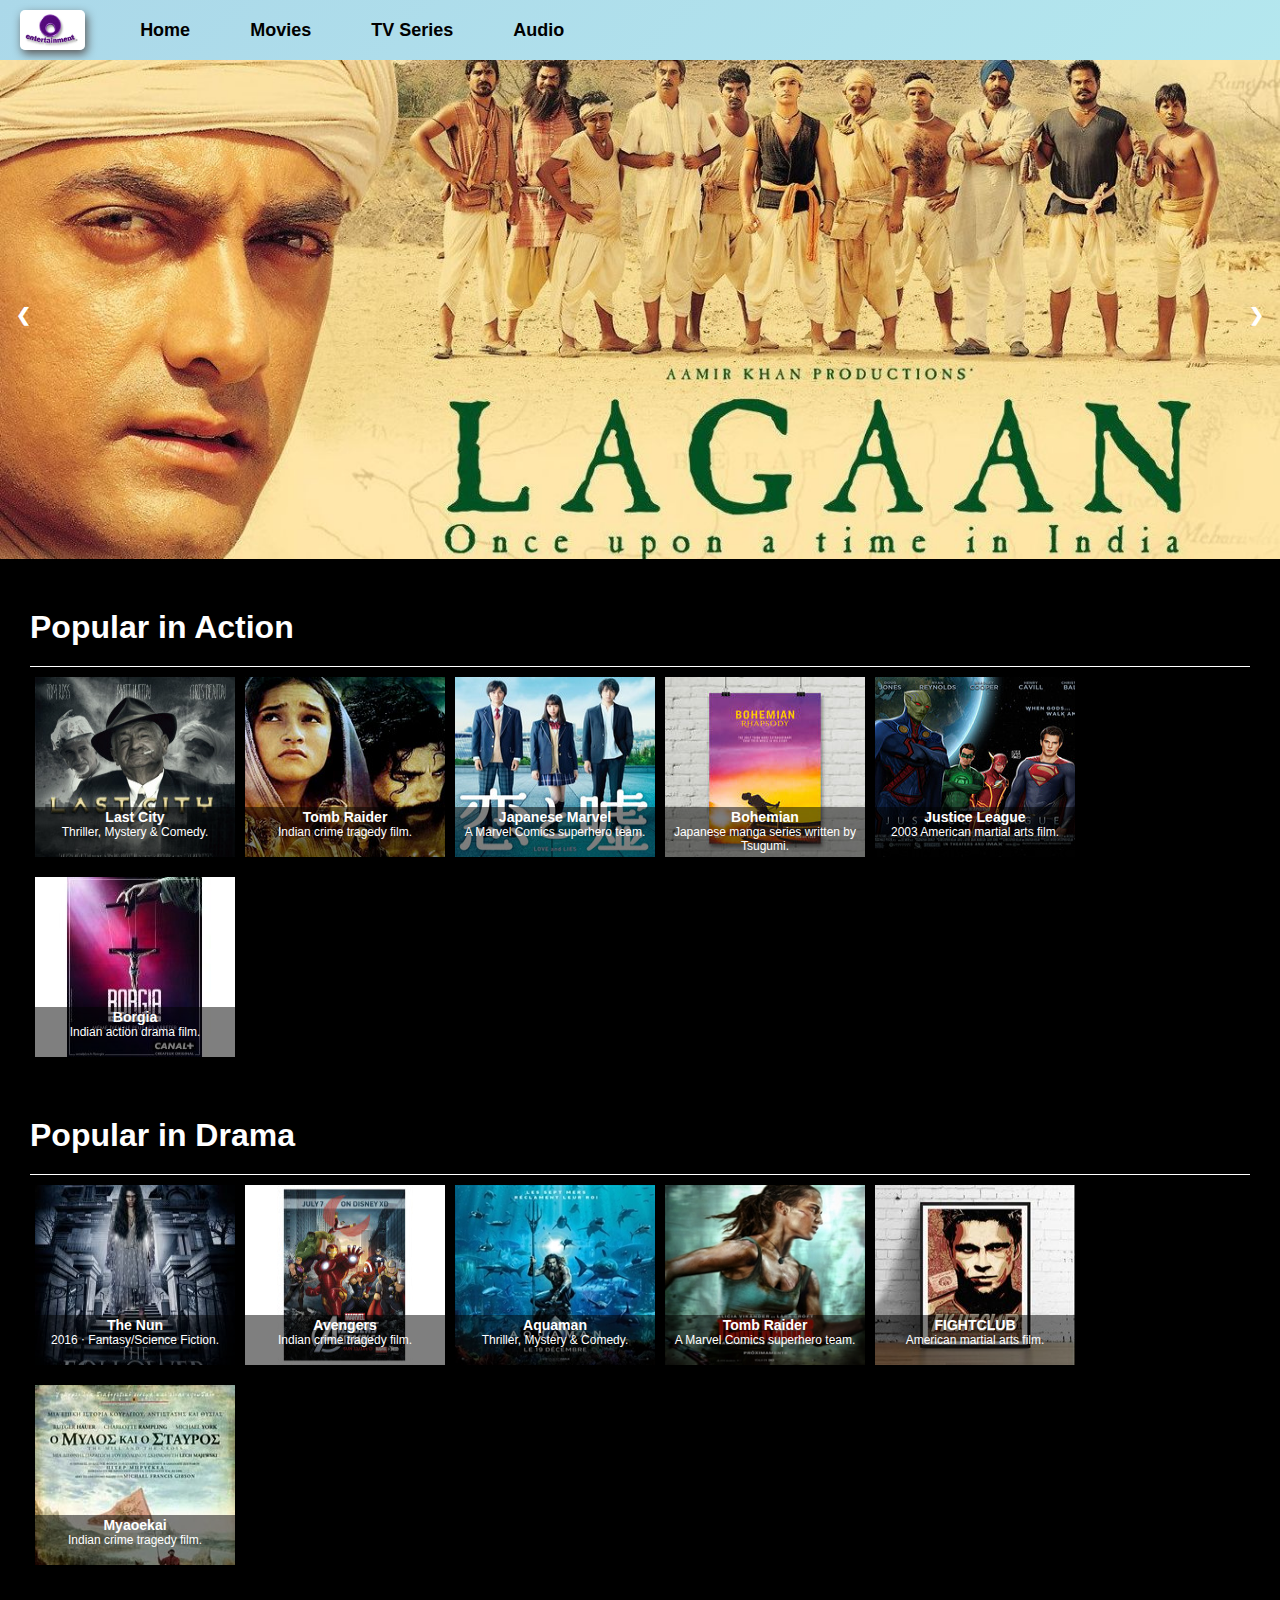
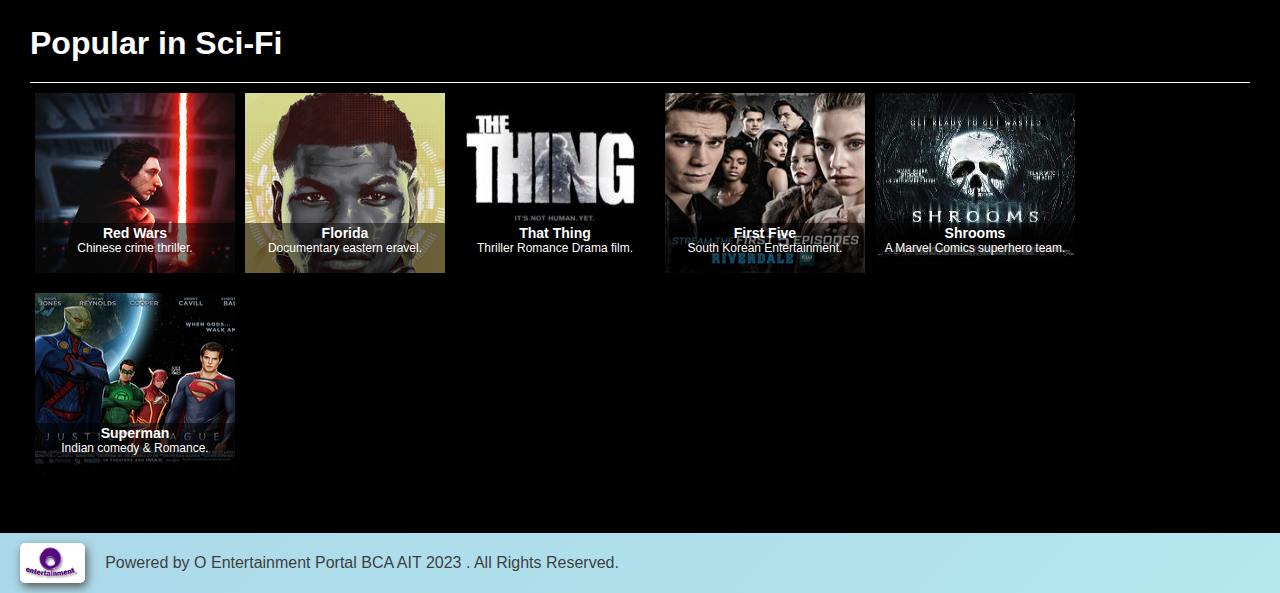
<file: index.html>
<!DOCTYPE html>
<html lang="en">

<head>
    <meta charset="UTF-8">
    <meta name="viewport" content="width=device-width, initial-scale=1.0">
    <link rel="icon" href="images/Ologo.jpg" type="image/png" sizes="16x20">
    <link rel="stylesheet" href="style.css">
    <link rel="stylesheet" href="https://cdnjs.cloudflare.com/ajax/libs/font-awesome/5.15.3/css/all.min.css"
        integrity="sha512-iBBXm8fW90+nuLcSKlbmrPcLa0OT92xO1BIsZ+ywDWZCvqsWgccV3gFoRBv0z+8dLJgyAHIhR35VZc2oM/gI1w=="
        crossorigin="anonymous" />
    <link rel="stylesheet" href="https://cdnjs.cloudflare.com/ajax/libs/font-awesome/6.1.1/css/all.min.css"
        integrity="sha512-KfkfwYDsLkIlwQp6LFnl8zNdLGxu9YAA1QvwINks4PhcElQSvqcyVLLD9aMhXd13uQjoXtEKNosOWaZqXgel0g=="
        crossorigin="anonymous" referrerpolicy="no-referrer" />
    <title>Home | O Entertainment</title>
</head>

<body>
    <header>
        <nav>
            <a href="index.html" class="logo"><img src="images/Ologo.jpg" alt="logo"></a>
            <button class="hamburger" id="hamburger"><i class="fas fa-bars"></i></button>
            <ul id="navlinks">
                <li><a href="index.html">Home</a></li>
                <li><a href="movies.html">Movies</a></li>
                <li><a href="#">TV Series</a></li>
                <li><a href="#">Audio</a></li>
            </ul>
        </nav>
    </header>

    <!-- carousel full display -->

    <div class="carousel">

        <div class="slideshow-container">

            <div class="mySlides fade">
                <img src="images/front1.jpg" style="width:100%">
            </div>

            <div class="mySlides fade">

                <img src="images/front2.jpg" style="width:100%">

            </div>

            <div class="mySlides fade">

                <img src="images/front3.jpg" style="width:100%">

            </div>

            <div class="mySlides fade">

                <img src="images/front4.jpg" style="width:100%">

            </div>

            <div class="mySlides fade">

                <img src="images/front5.jpg" style="width:100%">

            </div>
            <a class="prev" onclick="plusSlides(-1)">&#10094;</a>
            <a class="next" onclick="plusSlides(1)">&#10095;</a>
        </div>
    </div>

    <!-- Popular in Action Section -->
    <section>
        <h1>Popular in Action</h1>
        <div class="images">
            <div class="box action">
                <img src="images/a1.jpg" alt="">
                <div class="text">
                    <h3>Last City</h3>
                    Thriller, Mystery & Comedy.
                </div>
            </div>
            <div class="box action">
                <img src="images/a2.jpg" alt="">
                <div class="text">
                    <h3>Tomb Raider</h3>
                    Indian crime tragedy film.
                </div>
            </div>
            <div class="box action">
                <img src="images/a3.jpg" alt="">
                <div class="text">
                    <h3>Japanese Marvel</h3>
                    A Marvel Comics superhero team.
                </div>
            </div>
            <div class="box action">
                <img src="images/a4.jpg" alt="">
                <div class="text">
                    <h3>Bohemian</h3>
                    Japanese manga series written by Tsugumi.
                </div>
            </div>
            <div class="box action">
                <img src="images/a5.jpg" alt="">
                <div class="text">
                    <h3>Justice League</h3>
                    2003 American martial arts film.

                </div>
            </div>
            <div class="box action">
                <img src="images/a6.jpg" alt="">
                <div class="text">
                    <h3>Borgia</h3>
                    Indian action drama film.
                </div>
            </div>
        </div>
    </section>
    <!-- Popular in Drama Section -->
    <section>
        <h1>Popular in Drama</h1>
        <div class="images">
            <div class="box drama">
                <img src="images/d1.jpg" alt="">
                <div class="text">
                    <h3>The Nun</h3>
                    2016 ‧ Fantasy/Science Fiction.
                </div>
            </div>
            <div class="box drama">
                <img src="images/d2.jpg" alt="">
                <div class="text">
                    <h3>Avengers</h3>
                    Indian crime tragedy film.
                </div>
            </div>
            <div class="box drama">
                <img src="images/d3.jpg" alt="">
                <div class="text">
                    <h3>Aquaman</h3>
                    Thriller, Mystery & Comedy.
                </div>
            </div>
            <div class="box drama">
                <img src="images/d4.jpg" alt="">
                <div class="text">
                    <h3>Tomb Raider</h3>
                    A Marvel Comics superhero team.
                </div>
            </div>
            <div class="box drama">
                <img src="images/d5.jpg" alt="">
                <div class="text">
                    <h3>FIGHTCLUB</h3>
                    American martial arts film.
                </div>
            </div>
            <div class="box drama">
                <img src="images/d6.jpg" alt="">
                <div class="text">
                    <h3>Myaoekai</h3>
                    Indian crime tragedy film.
                </div>
            </div>
        </div>
    </section>
    <!-- Popular in Science-Fiction Section -->
    <section>
        <h1>Popular in Sci-Fi</h1>
        <div class="images">
            <div class="box sci-fi">
                <img src="images/s1.jpg" alt="">
                <div class="text">
                    <h3> Red Wars</h3>
                    Chinese crime thriller.
                </div>
            </div>
            <div class="box sci-fi">
                <img src="images/s2.jpg" alt="">
                <div class="text">
                    <h3>Florida</h3>
                    Documentary eastern eravel.
                </div>
            </div>
            <div class="box sci-fi">
                <img src="images/s3.jpg" alt="">
                <div class="text">
                    <h3>That Thing</h3>
                    Thriller Romance Drama film.
                </div>
            </div>
            <div class="box sci-fi">
                <img src="images/s4.jpg" alt="">
                <div class="text">
                    <h3>First Five</h3>
                    South Korean Entertainment.
                </div>
            </div>
            <div class="box sci-fi">
                <img src="images/s5.jpg" alt="">
                <div class="text">
                    <h3>Shrooms</h3>
                    A Marvel Comics superhero team.
                </div>
            </div>
            <div class="box sci-fi">
                <img src="images/s6.jpg" alt="">
                <div class="text">
                    <h3>Superman</h3>
                    Indian comedy & Romance.
                </div>
            </div>
        </div>
    </section>

    <!-- Footer Section -->
    <footer>
        <img src="images/Ologo.jpg" alt="">
        <p>Powered by O Entertainment Portal BCA AIT 2023 . All Rights Reserved.</p>
    </footer>

</body>
<script src="script.js"></script>

</html>
</file>
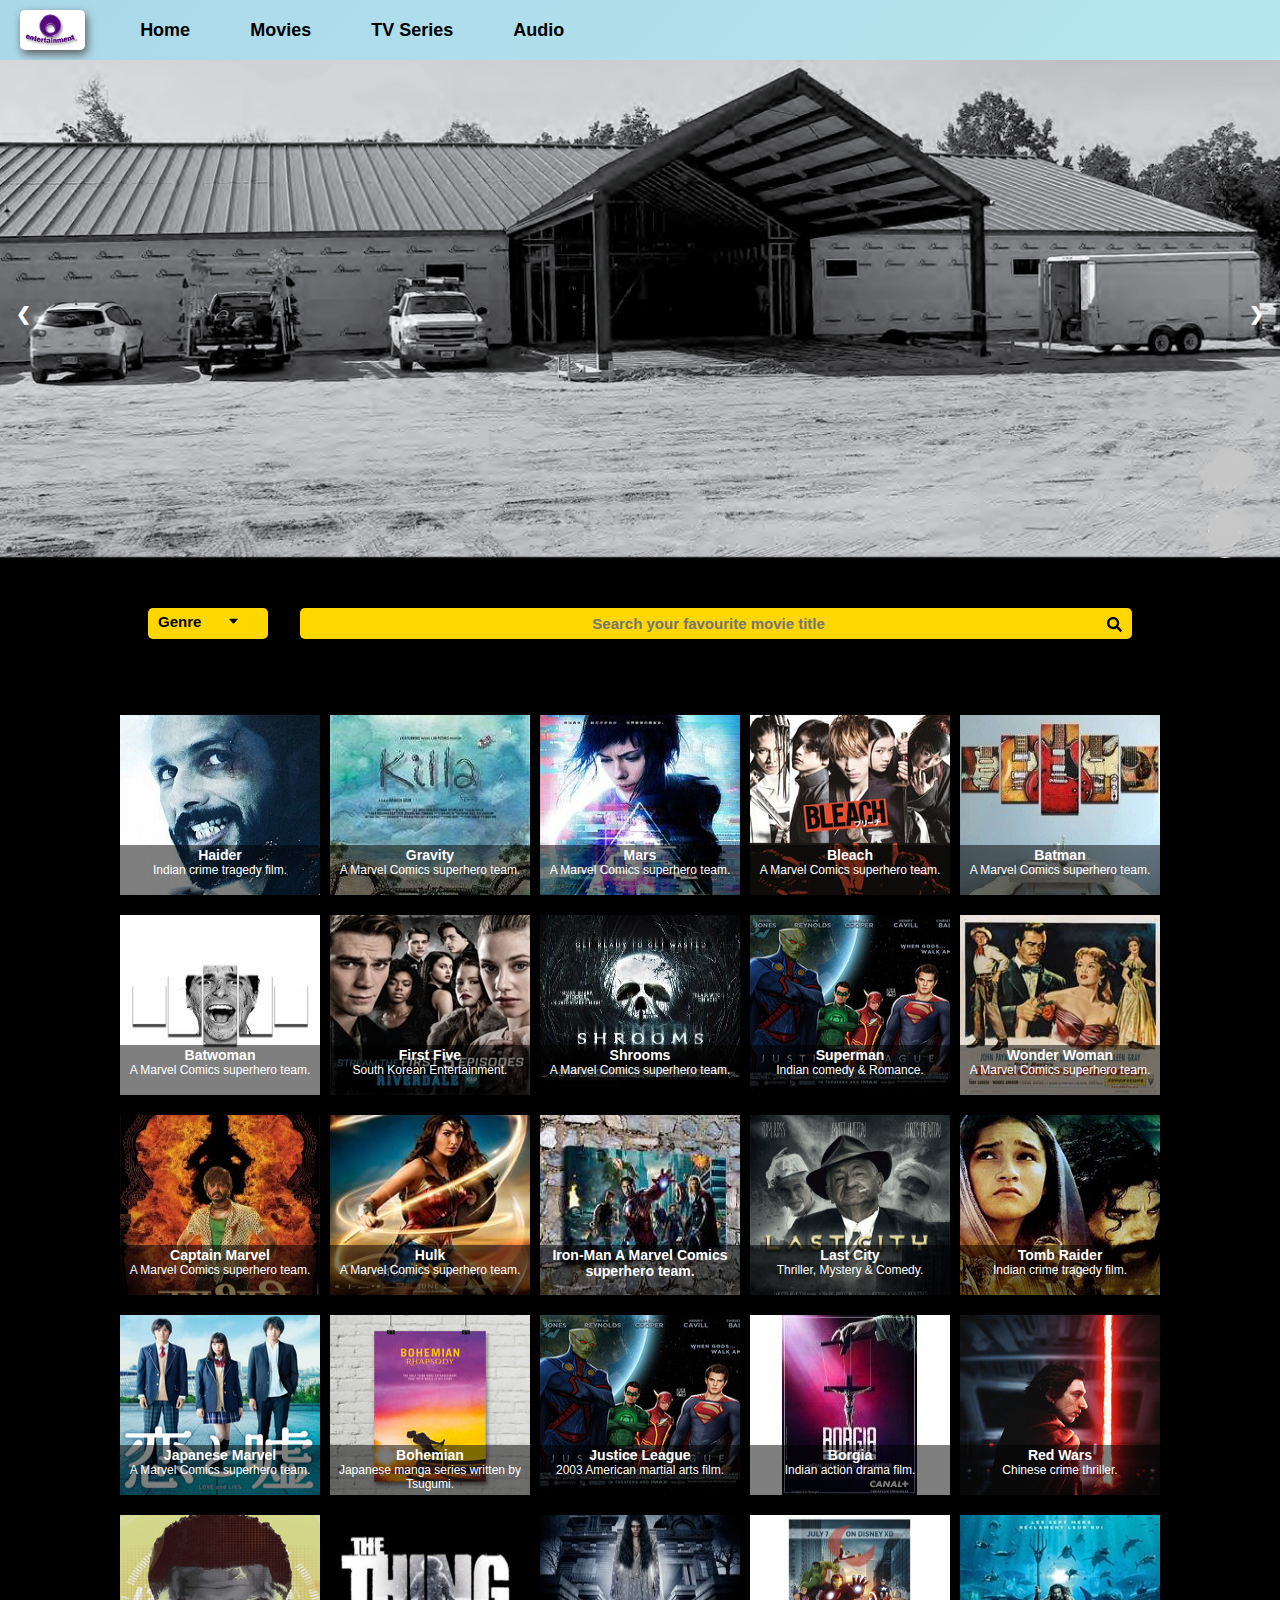
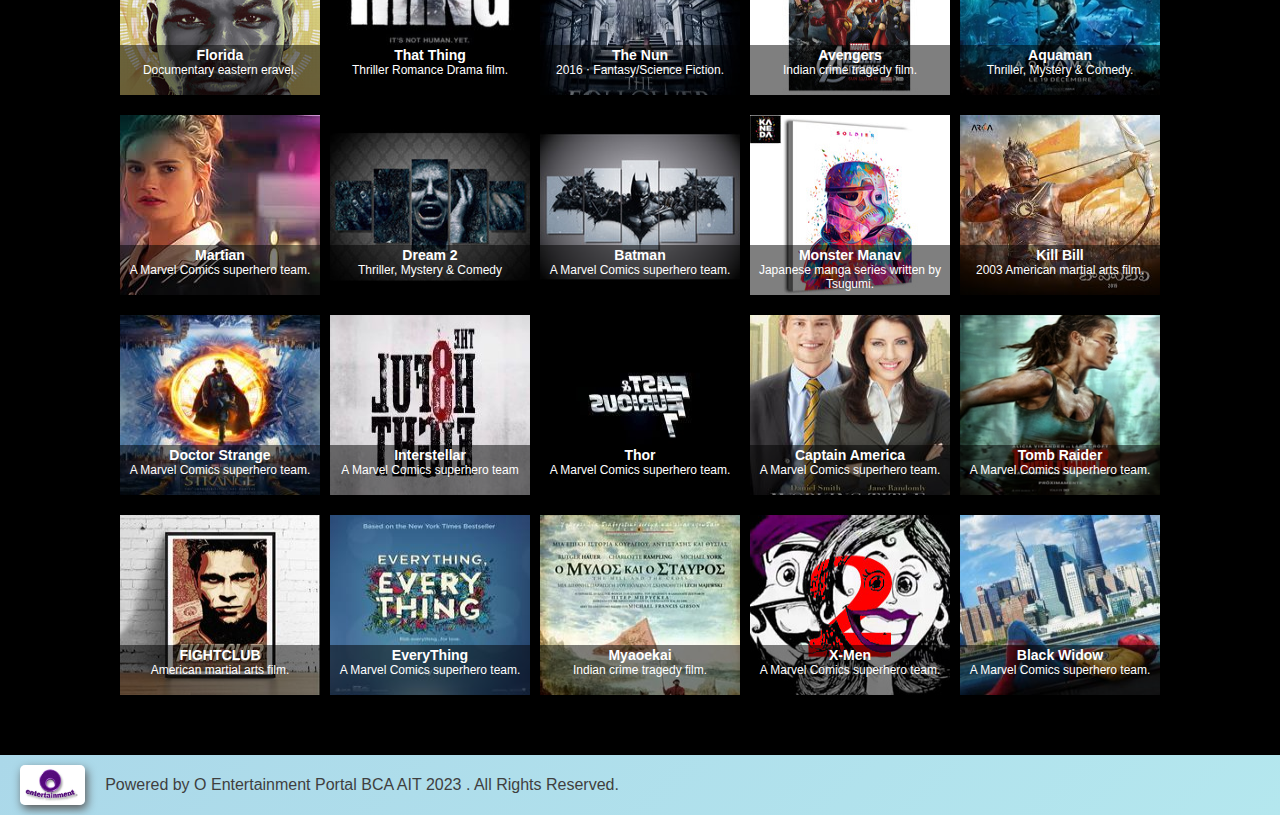
<file: movies.html>
<!DOCTYPE html>
<html lang="en">
<head>
    <meta charset="UTF-8">
    <meta name="viewport" content="width=device-width, initial-scale=1.0">
    <title>Movies | O Entertainment</title>
    <link rel="icon" href="images/Ologo.jpg" type="image/png" sizes="16x20">
    <link rel="stylesheet" href="style.css">
    <link rel="stylesheet" href="https://cdnjs.cloudflare.com/ajax/libs/font-awesome/5.15.3/css/all.min.css" integrity="sha512-iBBXm8fW90+nuLcSKlbmrPcLa0OT92xO1BIsZ+ywDWZCvqsWgccV3gFoRBv0z+8dLJgyAHIhR35VZc2oM/gI1w==" crossorigin="anonymous" />
</head>
<body>
    <header>
        <nav>
            <a href="index.html" class="logo"><img src="images/Ologo.jpg" alt="logo"></a>
            <button class="hamburger" id="hamburger">
                <i class="fas fa-bars"></i>
            </button>
            <ul id="navlinks">
                <li><a href="index.html">Home</a></li>
                <li><a href="movies.html">Movies</a></li>
                <li><a href="#">TV Series</a></li>
                <li><a href="#">Audio</a></li>
            </ul>
        </nav>
    </header>
    
    <!-- carousel full display -->
    <div class="carousel">
    
    <div class="slideshow-container">

        <div class="mySlides fade">
        
            <img src="images/movies2.jpg" style="width:100%">
        
        </div>
        
        <div class="mySlides fade">
        
            <img src="images/movies1.jpg" style="width:100%">
        
        </div>
        
        <div class="mySlides fade">
        
            <img src="images/movies3.jpg" style="width:100%">
        
        </div>

        <div class="mySlides fade">
        
            <img src="images/movies4.jpg" style="width:100%">
        
        </div>

        <div class="mySlides fade">
        
            <img src="images/movies5.jpg" style="width:100%">
        
        </div>
            
        <a class="prev" onclick="plusSlides(-1)">&#10094;</a>
        <a class="next" onclick="plusSlides(1)">&#10095;</a>
            
    </div>

    </div>

    <section class='bar'>
        <!-- genre option -->
        <!-- dropdown menu -->
    <div class="dropdown">
        <button class="dropdown-btn" ><span id='genre-name'>Genre</span>
            <img src="images/caret-down-solid.svg" alt="">
        </button>
        <div class="dropdown-list">
            <a href="#" data-filter='all'   class='genre'>All</a>
                <a href="#" data-filter='action'class='genre'>Action</a>
                <a href="#" data-filter='drama' class='genre'>Drama</a>
                <a href="#" data-filter='sci-fi' class='genre'>Sci-Fi</a>
        </div>
    </div>

    <!-- search bar -->
    <div class="search">
        <form >
            <input type="text" placeholder="Search your favourite movie title" id='input' onkeyup="search()">
            <button type="submit" class="searchbtn"><img src="images/search-solid.svg" alt=""></button>
        </form>
    </div>
    
    </section>


    <section >
        
    <div class="images " id='block'>

        <div class="box">
            <img src="images/13.jpg" alt="">
            <div class="text">
                <h3>Haider</h3>
                    Indian crime tragedy film.
                    
            </div>
        </div>
        <div class="box sci-fi">
            <img src="images/2.jpg" alt="">
            <div class="text">
                <h3>Gravity</h3>
                    A Marvel Comics superhero team.
                    
            </div>
        </div>
        <div class="box sci-fi">
            <img src="images/20.jpg" alt="">
            <div class="text">
                <h3>Mars</h3>
                    A Marvel Comics superhero team.
                    
            </div>
        </div>
        <div class="box action">
            <img src="images/6.jpg" alt="">
            <div class="text">
                <h3>Bleach</h3>
                    A Marvel Comics superhero team.
                    
            </div>
        </div>
        <div class="box">
            <img src="images/7.jpg" alt="">
            <div class="text">
                <h3>Batman</h3>
                    A Marvel Comics superhero team.
                    
            </div>
        </div>
        <div class="box">
            <img src="images/8.jpg" alt="">
            <div class="text">
                <h3>Batwoman</h3>
                    A Marvel Comics superhero team.
                    
            </div>
        </div>
        <div class="box sci-fi">
            <img src="images/s4.jpg" alt="">
            <div class="text">
                <h3>First Five</h3>
                    South Korean Entertainment.
            </div>
        </div>
        <div class="box sci-fi">
            <img src="images/s5.jpg" alt="">
            <div class="text">
                <h3>Shrooms</h3>
                    A Marvel Comics superhero team.
            </div>
        </div>
        <div class="box sci-fi">
            <img src="images/s6.jpg" alt="">
            <div class="text">
                <h3>Superman</h3>
                    Indian comedy & Romance.
            </div>
        </div>
        <div class="box">
            <img src="images/9.jpg" alt="">
            <div class="text">
                <h3>Wonder Woman</h3>
                    A Marvel Comics superhero team.
                    
            </div>
        </div>

        <div class="box">
            <img src="images/10.jpg" alt="">
            <div class="text">
                <h3>Captain Marvel</h3>
                    A Marvel Comics superhero team.
                    
            </div>
        </div>
        <div class="box">
            <img src="images/11.jpg" alt="">
            <div class="text">
                <h3>Hulk</h3>
                A Marvel Comics superhero team.
                    
            </div>
        </div>
        <div class="box">
            <img src="images/12.jpg" alt="">
            <div class="text">
                <h3>Iron-Man
                A Marvel Comics superhero team.</h3>
                    
            </div>
        </div>
        <div class="box action ">
            <img src="images/a1.jpg" alt="" >
            <div class="text">
                <h3>Last City</h3>
                Thriller, Mystery & Comedy.
            </div>
        </div>
        <div class="box action">
            <img src="images/a2.jpg" alt="">
            <div class="text">
                <h3>Tomb Raider</h3>
                    Indian crime tragedy film.
            </div>
        </div>
        <div class="box action">
            <img src="images/a3.jpg" alt="">
            <div class="text">
                <h3>Japanese Marvel</h3>
                    A Marvel Comics superhero team.
            </div>
        </div>
        <div class="box action">
            <img src="images/a4.jpg" alt="">
            <div class="text">
                <h3>Bohemian</h3>
                    Japanese manga series written by Tsugumi.
            </div>
        </div>
        <div class="box action">
            <img src="images/a5.jpg" alt="">
            <div class="text">
                <h3>Justice League</h3>
                    2003 American martial arts film.
                
            </div>
        </div>
        <div class="box action">
            <img src="images/a6.jpg" alt="">
            <div class="text">
                <h3>Borgia</h3>
                    Indian action drama film.
            </div>
        </div>
        <div class="box sci-fi">
            <img src="images/s1.jpg" alt="">
            <div class="text">
                <h3> Red Wars</h3>
                Chinese crime thriller.
            </div>
        </div>
        <div class="box sci-fi">
            <img src="images/s2.jpg" alt="">
            <div class="text">
                <h3>Florida</h3>
                    Documentary eastern eravel.
            </div>
        </div>
        <div class="box sci-fi">
            <img src="images/s3.jpg" alt="">
            <div class="text">
                <h3>That Thing</h3>
                    Thriller Romance Drama film.
            </div>
        </div>
        <div class="box drama">
            <img src="images/d1.jpg" alt="">
            <div class="text">
                <h3>The Nun</h3>
                    2016 ‧ Fantasy/Science Fiction.
            </div>
        </div>
        <div class="box drama">
            <img src="images/d2.jpg" alt="">
            <div class="text">
                <h3>Avengers</h3>
                    Indian crime tragedy film.
            </div>
        </div>
        <div class="box drama">
            <img src="images/d3.jpg" alt="">
            <div class="text">
                <h3>Aquaman</h3>
                    Thriller, Mystery & Comedy.
            </div>
        </div>

        <div class="box">
            <img src="images/1.jpg" alt="">
            <div class="text">
                <h3>Martian</h3>
                    A Marvel Comics superhero team.
                    
            </div>
        </div>
        <div class="box">
            <img src="images/14.jpg" alt="">
            <div class="text">
                <h3>Dream 2</h3>
                    Thriller, Mystery & Comedy
                    
            </div>
        </div>
        <div class="box">
            <img src="images/15.jpg" alt="">
            <div class="text">
                <h3>Batman</h3>
                    A Marvel Comics superhero team.
                    
            </div>
        </div>
        <div class="box">
            <img src="images/16.jpg" alt="">
            <div class="text">
                <h3>Monster Manav</h3>
                    Japanese manga series written by Tsugumi.
                    
            </div>
        </div>
        <div class="box">
            <img src="images/17.jpg" alt="">
            <div class="text">
                <h3>Kill Bill</h3>
                    2003 American martial arts film.
                    
            </div>
        </div>
        <div class="box"><a href="#">
            <img src="images/18.jpg" alt="">
            <div class="text">
                <h3>Doctor Strange</h3>
                A Marvel Comics superhero team.   
            </div>
        </a>
        </div>
        <div class="box">
            <img src="images/19.jpg" alt="">
            <div class="text">
                <h3>Interstellar</h3>
                A Marvel Comics superhero team
                    
            </div>
        </div>
        <div class="box">
            <img src="images/21.jpg" alt="">
            <div class="text">
                <h3>Thor</h3>
                    A Marvel Comics superhero team.
                    
            </div>
        </div>
        <div class="box sci-fi">
            <img src="images/22.jpg" alt="">
            <div class="text">
                <h3>Captain America</h3>
                    A Marvel Comics superhero team.
                    
            </div>
        </div>
        <div class="box drama">
            <img src="images/d4.jpg" alt="">
            <div class="text">
                <h3>Tomb Raider</h3>
                    A Marvel Comics superhero team.
            </div>
        </div>
        <div class="box drama">
            <img src="images/d5.jpg" alt="">
            <div class="text">
                <h3>FIGHTCLUB</h3>
                    American martial arts film.
            </div>
        </div>
        <div class="box drama">
            <img src="images/4.jpg" alt="">
            <div class="text">
                <h3>EveryThing</h3>
                    A Marvel Comics superhero team.
                    
            </div>
        </div>
        <div class="box drama">
            <img src="images/d6.jpg" alt="">
            <div class="text">
                <h3>Myaoekai</h3>
                    Indian crime tragedy film.
            </div>
        </div>
        <div class="box">
            <img src="images/23.jpg" alt="">
            <div class="text">
                <h3>X-Men</h3>
                    A Marvel Comics superhero team.
                    
            </div>
        </div>
        <div class="box drama">
            <img src="images/24.jpg" alt="">
            <div class="text">
                <h3>Black Widow</h3>
                    A Marvel Comics superhero team.
                    
            </div>
        </div>
    </div>
    </section>
    <footer>
        <img src="images/Ologo.jpg" alt="">
        <p>Powered by O Entertainment Portal BCA AIT 2023 . All Rights Reserved.</p>
    </footer>
    
</body>
<script src="script.js"></script>
</html>
</file>
<file: style.css>
*{
    margin: 0;
    padding: 0;
    box-sizing: border-box;
    font-family: "Helvetica Neue",Helvetica,Arial,sans-serif;
}
body{
    background-color: black;
    overflow-x: hidden;
    width:100%;
    margin: 0 auto;
}
/* navbar */
header,footer{
    padding: 10px 20px;
	background: linear-gradient(-45deg,  #fab752,#f0e268, #b7ecf0, #abd8e9);
	background-size: 400% 400%;
	animation: gradient 20s ease infinite;
}
.box:hover{
    /* transform: translateX(2px); */
    transform: translateY(2px);
    zoom: 102%;
    cursor: pointer;
    opacity: 1;
}
nav .icons{
    align-content: center;
    /* margin-left: 70%; */
}
nav .icons i{
    
    margin: 0 4px;
    cursor: pointer;
    font-size: 18px;
    transition: 0.3s;
}

nav .icons i:hover{
    color: #c72092;
}
@keyframes gradient {
	0% {
		background-position: 0% 50%;
	}
	50% {
		background-position: 100% 50%;
	}
	100% {
		background-position: 0% 50%;
	}
}

nav{
    display: flex;
    flex-wrap: wrap;
}
nav ul{
    display: flex;
    justify-content: flex-start;
}
nav ul li {
    list-style: none;
    display: flex;
    align-items: center;
    margin-right: 50px;
}
.logo img{
    cursor: pointer;
    height: 40px;
    border-radius: 5px;
    box-shadow: 2px 4px 10px #5a5959;
    margin-right: 50px;
}
nav ul li a{
    color: black;
    margin: 5px;
    text-decoration: none;
    font-weight: bold;
    font-size: 18px;
}
nav ul li a:hover{
    opacity: 0.8;
}
/* hamburger */
.hamburger{
    background: transparent;
    border: none;
    font-size: 20px;
    cursor: pointer;
    display: none;
}
.hamburger:focus{
    outline: none;
}

/* carousel */
.carousel{
    width: 100%;
}
.mySlides {display: none;}
img {vertical-align: middle;}

/* Slideshow container */
.slideshow-container {
    background-size: cover;
    position: relative;
}

/* Next & previous buttons */
.prev, .next {
    cursor: pointer;
    position: absolute;
    top: 50%;
    width: auto;
    padding: 16px;
    margin-top: -22px;
    color: white;
    font-weight: bold;
    font-size: 18px;
    transition: 0.6s ease;
    border-radius: 0 3px 3px 0;
    user-select: none;
}

/* Position the "next button" to the right */
.next {
    right: 0;
    border-radius: 3px 0 0 3px;
}

/* On hover, add a black background color with a little bit see-through */
.prev:hover, .next:hover {
    background-color: rgba(255, 255, 255, 0.829);
    color: black;
}


/* Fading animation */
.fade {
    -webkit-animation-name: fade;
    -webkit-animation-duration: 1.5s;
    animation-name: fade;
    animation-duration: 1.5s;
}


@keyframes fade {
    from {opacity: .4} 
    to {opacity: 1}
}

/* carousel end */

section {
    margin: 50px 30px ;
}
section h1{
    padding-bottom: 20px;
    color: white;
    border-bottom: 1px solid white;
}
#block{
    justify-content: center;
}
.images{
    display: flex;
    justify-content: flex-start;
    flex-wrap: wrap;
}

.images img{
    padding: 10px 5px;
    width: 210px;
    height: 200px;
}
.box{
    position: relative;
}
.box .text{
    position: absolute;
    z-index: 999;
    margin: 0 auto;
    left: 0;
    right: 0;
    top: 70%; /* Adjust this value to move the positioned div up and down */
    text-align: center;
    width: 100%;
    font-size:12px;
    background-color: rgba(0,0,0,0.5);
    color: white;
    padding: 2px;
    height: 50px;
}

/* footer */
footer{
    display: flex;
    justify-content: flex-start;
    align-items: center;
}
footer p{
    margin-left: 20px;
    color: #3f3f3f;
}
footer img{
    cursor: pointer;
    height: 40px;
    border-radius: 5px;
    box-shadow: 2px 4px 10px #5a5959;
}

/* Movies.html */
.bar{
    display: flex;
    justify-content: center;
    flex-wrap: wrap;
    
}
#genre-name{
    text-transform: capitalize;
}
/* dropdown menu */
.dropdown{
    position: relative;
    margin-right: 2em;
    background-color: #ffd700;
    width: 120px;
    cursor: pointer;
    font-weight: bold;
    border-radius: 5px;
    outline: none;
    z-index: 2;
    margin-bottom: 1em;
}
.dropdown button{
    padding: 5px 10px;
    display: flex;
    justify-content: space-between;
    cursor: pointer;
    background: transparent;
    outline: none;
    border: none;
    width: 100px;
    font-weight: bold;
    font-size: 15px;
}
.dropdown-btn img{
    height: 15px;
    
}
.dropdown-list{
    position: absolute;
    background-color: white;
    display: grid;
}
.dropdown-list a{
    width: 120px;
    text-decoration: none;
    color: black;
    padding: 10px;
    display: none;
}
.dropdown-list a:hover{
    background-color: #ffd700;
}
.dropdown:hover .dropdown-list a{
    display: block;
}

/* search bar */
form{
    background-color: #ffd700;
    padding: 7px 10px;
    text-align: center;  
    font-weight: bold;
    display: flex;
    justify-content: space-between;
    width: 65vw;
    border-radius: 5px;
    cursor: pointer;
    margin-bottom: 1em;
}
form:active, form:hover{
    outline: white;
    outline-style: double;
}
form input{
    background: none;
    border: none;
    text-align: center;
    outline: none;
    cursor: pointer;
    width: 63vw;
    font-weight: bold;
    font-size: 15px;
}
.searchbtn {
    margin-right: 0px;
    background-color: #ffd700;
    cursor: pointer;
    border: none;
    width: 15px;
    float: right;
    outline: none !important;
}

/* media queries */
@media screen and (max-width:760px){
    
    .carousel{
        display: none;
    }
    #block{
        margin: 0 auto;
        justify-content:center;
    }
    nav ul{
        display: none;
        list-style: none;
        
    }
    .show{
        /* display: grid; */
        display: flex;
    }
    #navlinks{
        flex-direction: column;
        width: 100%;
    }
    #navlinks li{
        justify-content: right;
        margin-left: 10%;
        list-style: none;
    
    }
    /* #navlinks li a{
        border-bottom: 1px solid #3f3f3f;
    } */
    nav{
        justify-content: space-between;
    }
    .hamburger{
        display: block;
    }
}
</file>
